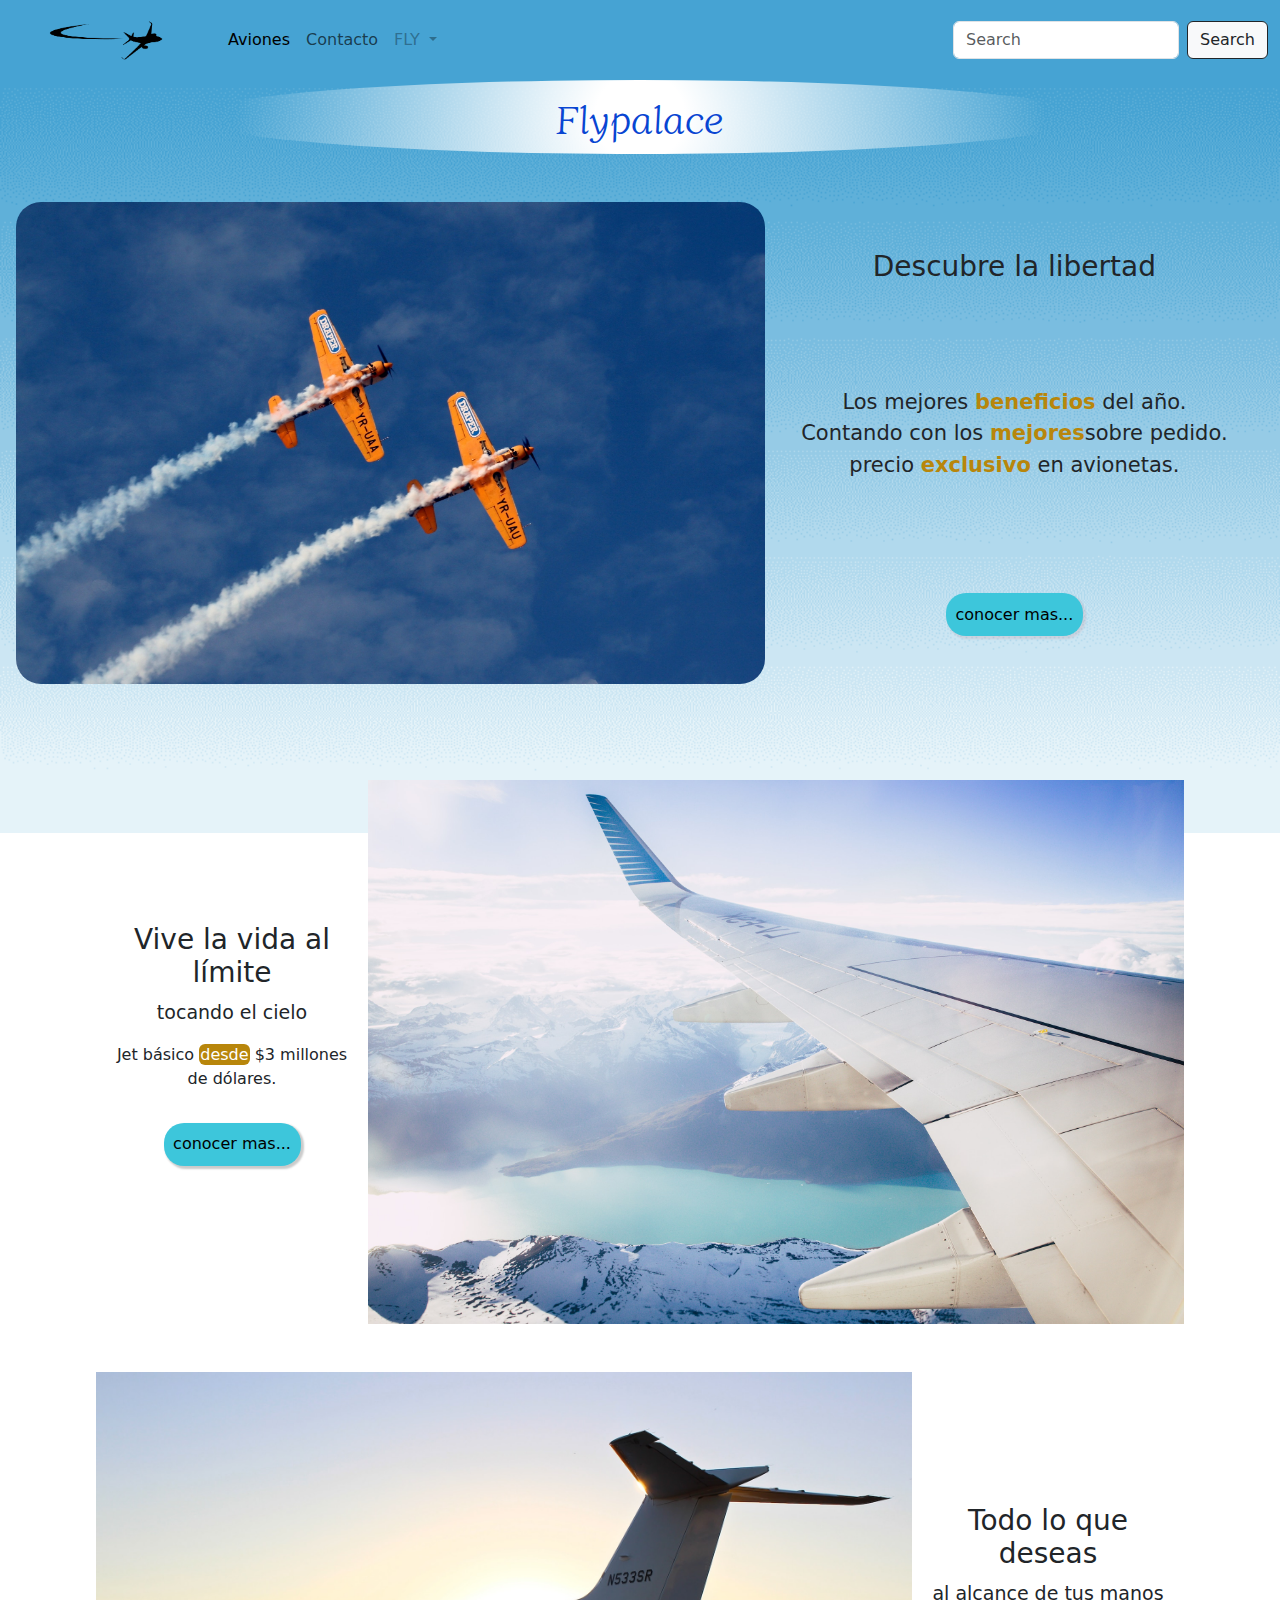
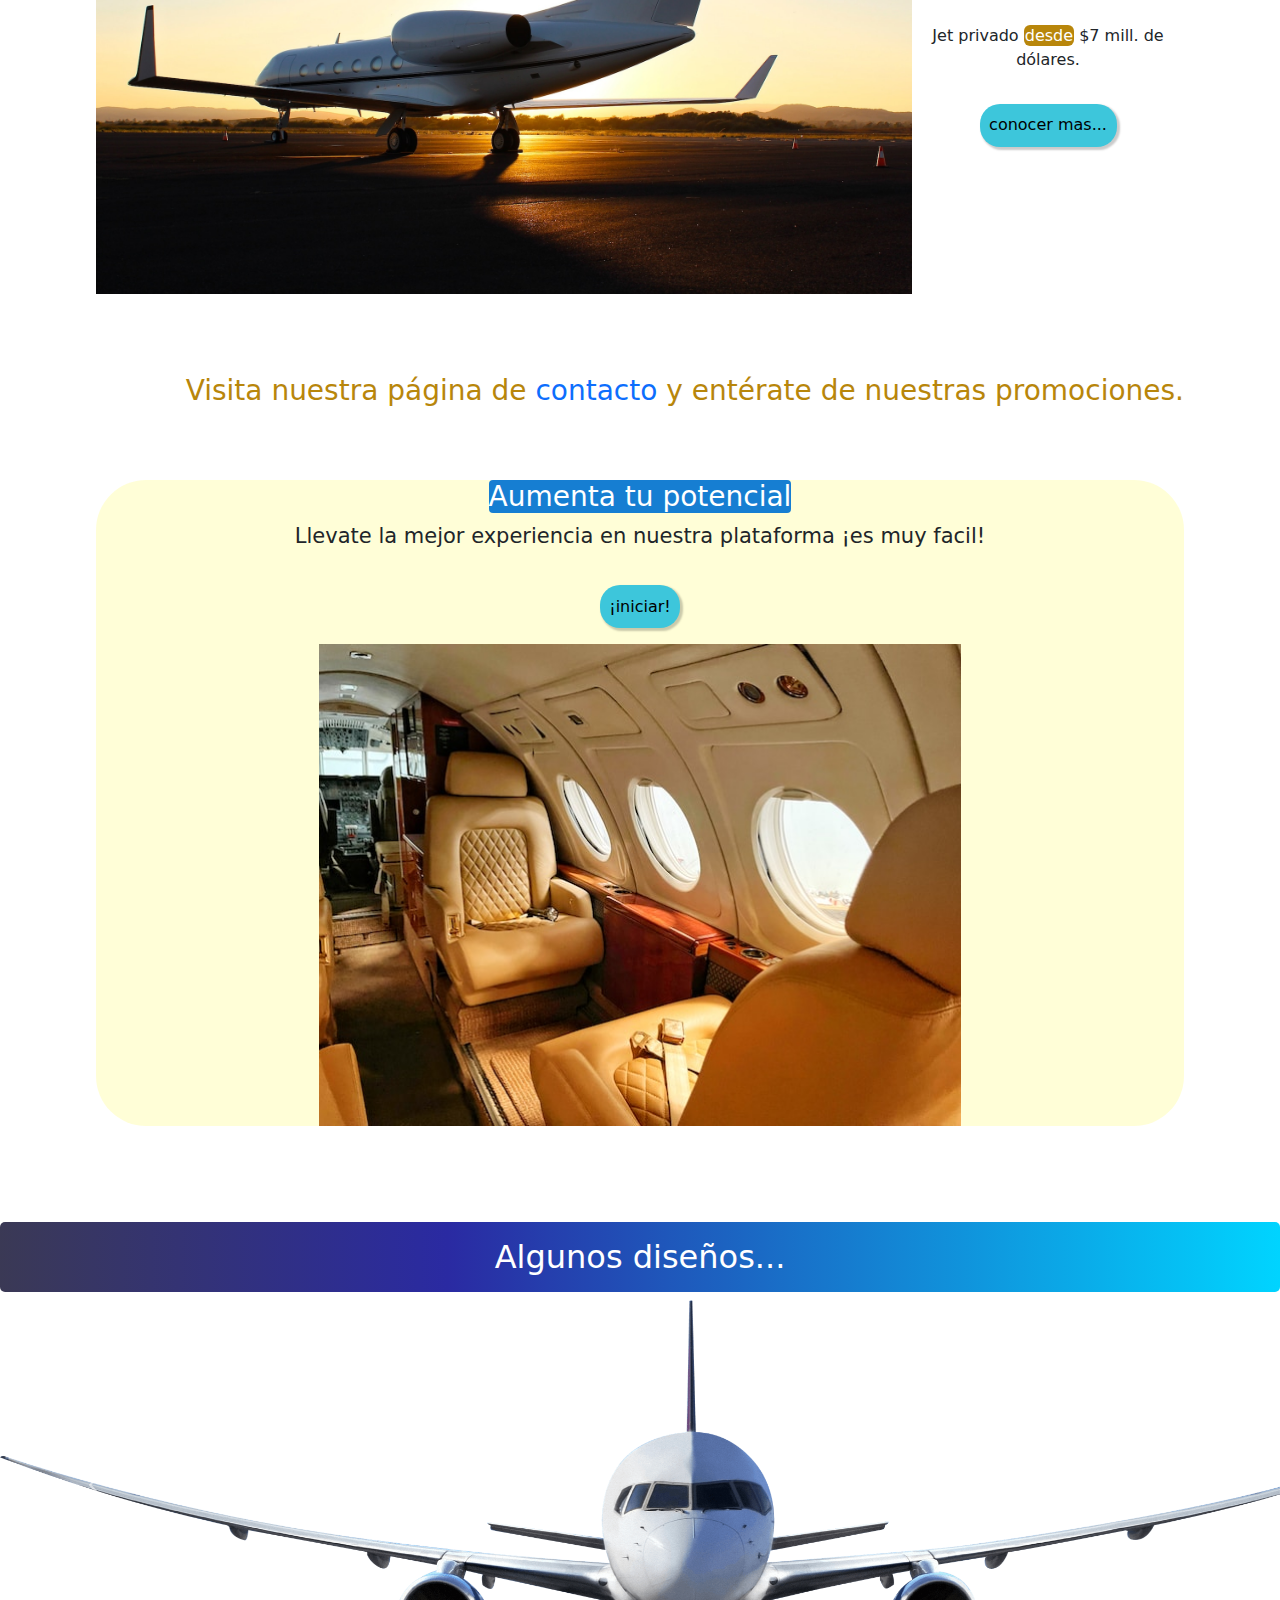
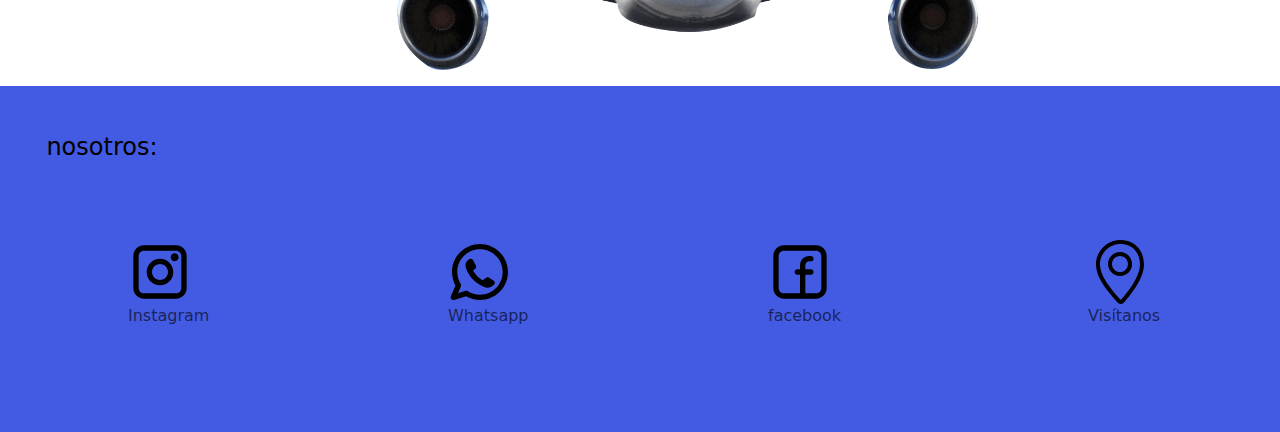
<file: index.html>
<!DOCTYPE html>
<html lang="en">

<head>
    <meta charset="UTF-8">
    <meta http-equiv="X-UA-Compatible" content="IE=edge">
    <meta name="viewport" content="width=device-width, initial-scale=1.0">
    <link rel="stylesheet" href="https://cdn.jsdelivr.net/npm/bootstrap@5.3.0/dist/css/bootstrap.min.css">
    <link rel="stylesheet" href="./css/main.css">
    <link rel="icon" type="image/x-icon" href="./assets/jet.svg">
    <title>Flypalace | Home</title>
    <meta name="description" content="encuentra los mejores aviones y jets. Logra darte la altura que deseas">
    <meta name="author" content="Marco A. López Soto">
    <meta property="og:tittle" content="Excentricidad en cada espacio">
    <meta property="og:description" content="El lujo de todo ser es poder ser libre">
    <meta property="og:image" content="./assets/airplane.jpg">
    <meta property="og:type" content="website">
    <meta property="og:locale" content="es_ES">
</head>

<body class="global"><!--Fondo principal-->
    <header> <!--barra de navegación de bootstrap-->
        <nav class="navbar navbar-expand-lg">
            <div class="container-fluid">
                <a class="navbar-brand" href="./index.html"><img src="./assets/logo.png" alt="Avión" class="logo"></a>
                <button class="navbar-toggler" type="button" data-bs-toggle="collapse"
                data-bs-target="#navbarSupportedContent" aria-controls="navbarSupportedContent"
                aria-expanded="false" aria-label="Toggle navigation">
                    <span class="navbar-toggler-icon"></span>
                </button>
                <div class="collapse navbar-collapse" id="navbarSupportedContent">
                    <ul class="navbar-nav me-auto mb-2 mb-lg-0">
                        <li class="nav-item">
                            <a class="nav-link active" aria-current="page" href="./pages/aviones.html">Aviones</a>
                        </li>
                        <li class="nav-item">
                            <a class="nav-link" href="./pages/contacto.html">Contacto</a>
                        </li>
                        <li class="nav-item dropdown">
                            <a class="nav-link dropdown-toggle opacity-50" href="#" role="button" data-bs-toggle="dropdown"
                            aria-expanded="false">
                            FLY
                        </a>
                        <ul class="dropdown-menu">
                            <li><a class="dropdown-item" href="./pages/comercial.html">comerciales</a></li>
                            <li><a class="dropdown-item" href="./pages/premium.html">luxury</a></li>
                            <li>
                                <hr class="dropdown-divider">
                            </li>
                            <li><a class="dropdown-item" href="./pages/inicio.html">inicio</a></li>
                        </ul>
                    </li>
                    </ul>
                    <form class="d-flex" role="search">
                        <input class="form-control me-2" type="search" placeholder="Search" aria-label="Search">
                        <button class="btn btn-outline-dark btn-light" type="submit">Search</button>
                    </form>
                </div>
            </div>
        </nav>
    </header>
    <main><!--Intro a producto de la pagina-->
        <h1 class="first">Flypalace</h1>
        <article class="port">
            <section class="port__portada">
                <h3 class="port-tittle">Descubre la libertad</h3>
                <p class="port-description">Los mejores <span>beneficios</span> del año.<br>Contando con los <span>mejores</span>sobre pedido. <br> precio <span>exclusivo</span> en avionetas.</p>
                <button class="port-button"><a href="./pages/aviones.html">conocer mas...</a></button>
                <img class="port-avnta" src="./assets/index/avionetavuel.jpg" alt="avioneta en vuelo dejando marca">
            </section>
        </article>
        <article class="portiz">
            <section class="portiz__portada">
                <div>
                    <h3 class="portiz-tittle">Vive la vida al límite</h3>
                    <p class="portiz-description">tocando el cielo</p>
                    <p>Jet básico <span>desde</span> $3 millones de dólares.</p>
                    <button class="portiz-button"><a href="./pages/comercial.html">conocer mas...</a></button>
                </div>
                <img class="portiz-picture" src="./assets/index/aleta.jpg" alt="vista de ventana de avión en vuelo">
            </section>
            <section class="portiz__portada1">
                <div>
                    <h3 class="portiz-tittle">Todo lo que deseas</h3>
                    <p class="portiz-description">al alcance de tus manos</p>
                    <p>Jet privado <span>desde</span> $7 mill. de dólares.</p>
                    <button class="portiz-button"><a href="./pages/premium.html">conocer mas...</a></button>
                </div>
                <img class="portiz-picture" src="./assets/index/jetprivado.jpg" alt="vista de parte de atras de un jet privado">
            </section>
            <section class="line">
                <h4>Visita nuestra página de <a href="./pages/contacto.html">contacto</a> y entérate de nuestras promociones.</h4>
            </section>
            <section class="play">
                <h3 class="play__tittle">Aumenta tu potencial</h3>
                <p class="play__description">Llevate la mejor experiencia en <span>nuestra plataforma</span> ¡es muy facil!</p>
                <button class="play__button"><a href="./pages/inicio.html">¡iniciar!</a></button>
                <img src="./assets/index/luxury.jpg" alt="interior avión premium gama alta">
            </section>
        </article>
        <h2 class="subtittle">Algunos diseños...</h2> <!--carruzel(no se como se escriba)-->
        <div id="carouselExample" class="carousel slide carousel-fade">
            <div class="carousel-inner">
                <div class="carousel-item active">
                    <img src="./assets/comercial.png" class="d-block w-100" alt="avion comercial">
                </div>
                <div class="carousel-item">
                    <img src="./assets/jeet.png" class="d-block w-100" alt="jet de lujo">
                </div>
                <div class="carousel-item">
                    <img src="./assets/jet.jpg" class="d-block w-100" alt="jet comercial">
                </div>
            </div>
            <button class="carousel-control-prev" type="button" data-bs-target="#carouselExample" data-bs-slide="prev">
                <span class="carousel-control-prev-icon" aria-hidden="true"></span>
                <span class="visually-hidden">Previous</span>
            </button>
            <button class="carousel-control-next" type="button" data-bs-target="#carouselExample" data-bs-slide="next">
                <span class="carousel-control-next-icon" aria-hidden="true"></span>
                <span class="visually-hidden">Next</span>
            </button>
        </div>
    </main>
    <footer>
        <h4 class="foter">nosotros:</h4>
        <article class="ultimate">
            <section class="social">
                <a href="#">
                    <img src="./assets/social/instagram.svg" alt="instagram logo">
                    <p>Instagram</p>
                </a>
            </section>
            <section class="social">
                <a href="#">
                    <img src="./assets/social/whatsapp.svg" alt="whatsapp logo">
                    <p>Whatsapp</p>
                </a>
            </section>
            <section class="social">
                <a href="#">
                    <img src="./assets/social/facebook.svg" alt="logo facebook">
                    <p>facebook</p>
                </a>
            </section>
            <section class="social">
                <a href="#">
                    <img src="./assets/social/location.svg" alt="location logo">
                    <p>Visítanos</p>
                </a>
            </section>
        </article>
    </footer>
    <script src="https://cdn.jsdelivr.net/npm/bootstrap@5.3.0/dist/js/bootstrap.bundle.min.js"></script>
</body>
</html>
</file>
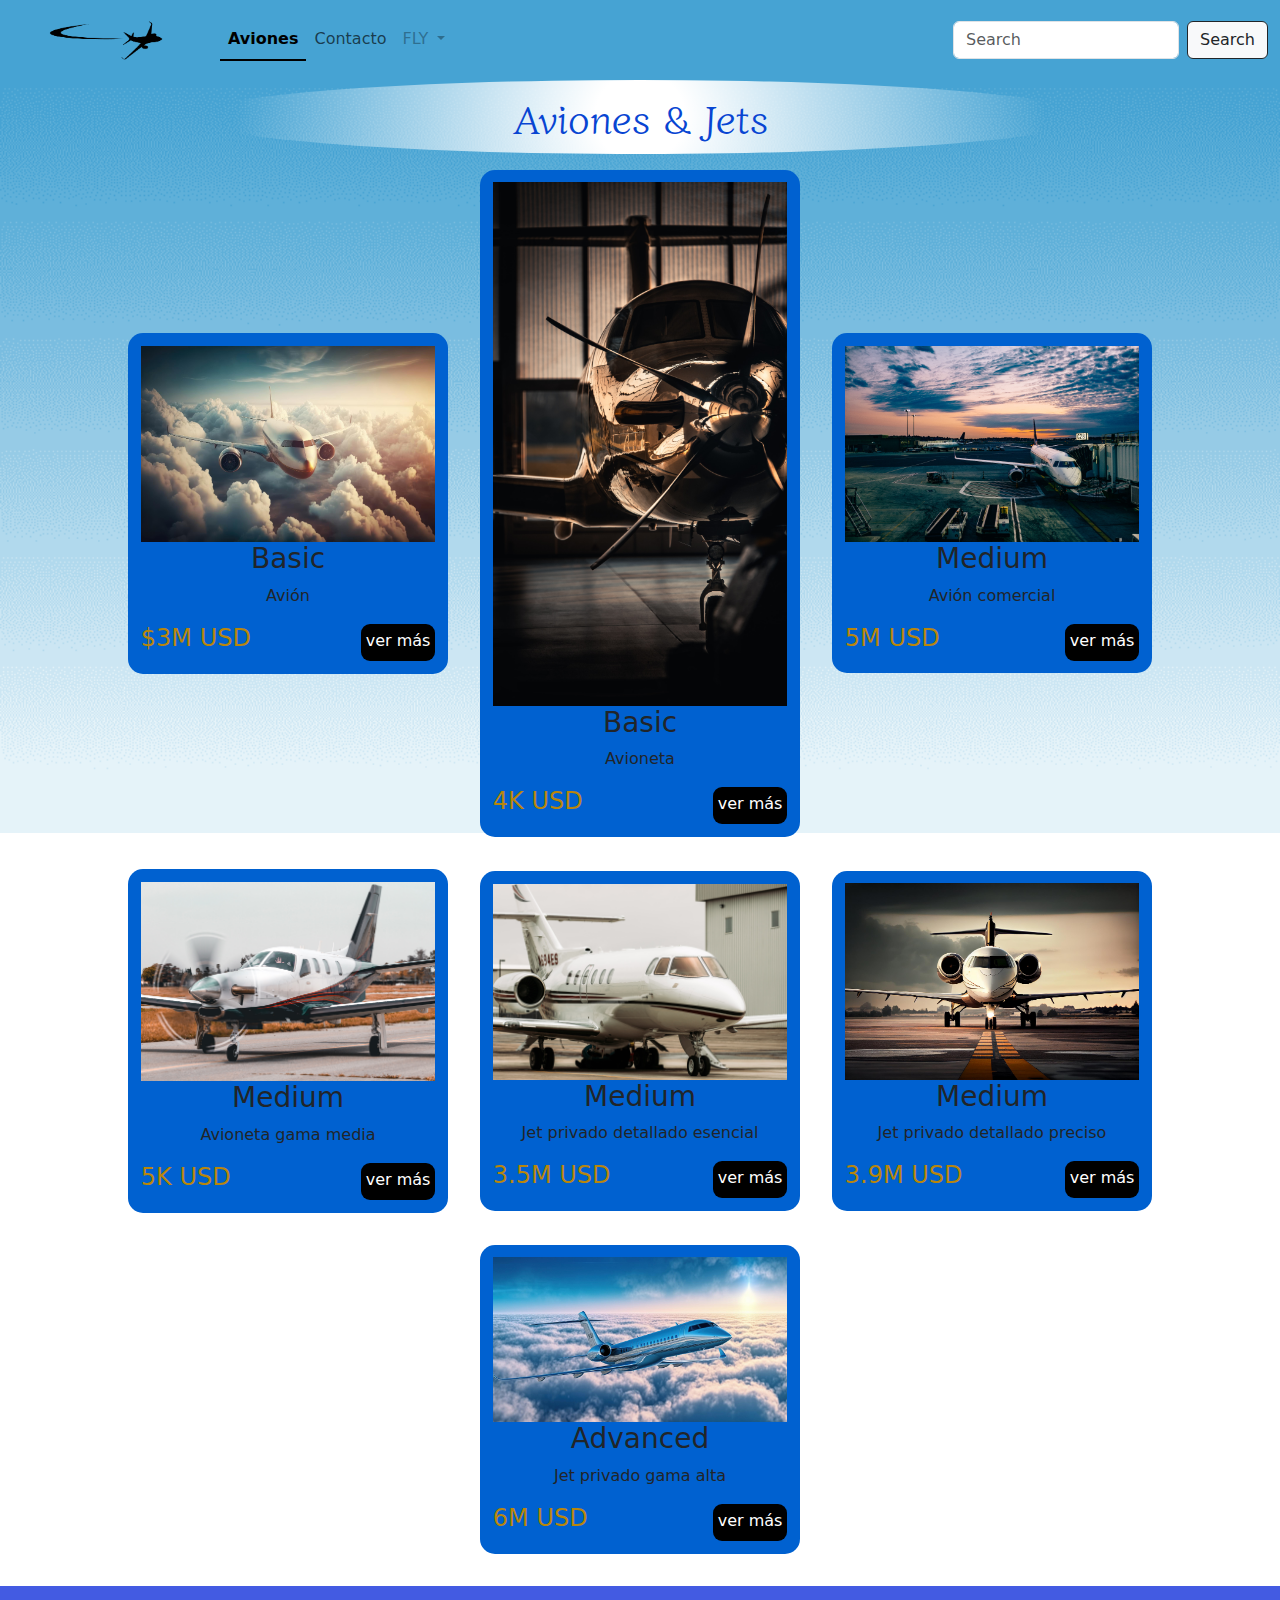
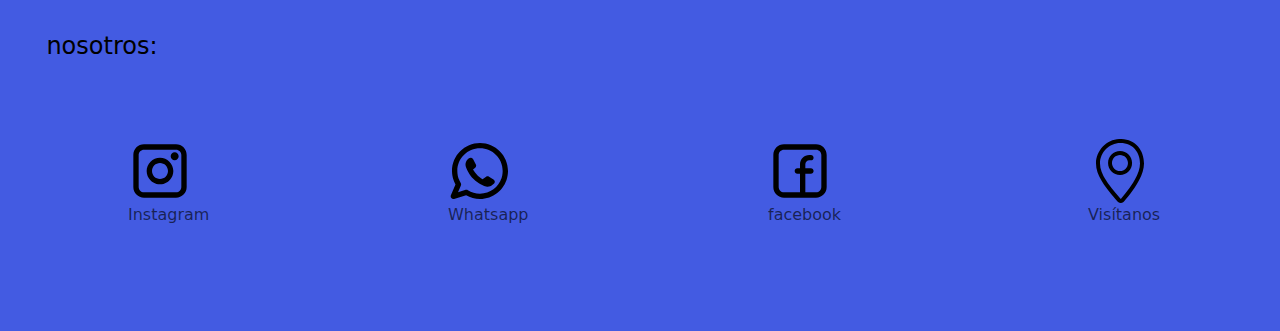
<file: pages/aviones.html>
<!DOCTYPE html>
<html lang="en">

<head>
    <meta charset="UTF-8">
    <meta http-equiv="X-UA-Compatible" content="IE=edge">
    <meta name="viewport" content="width=device-width, initial-scale=1.0">
    <link rel="stylesheet" href="https://cdn.jsdelivr.net/npm/bootstrap@5.3.0/dist/css/bootstrap.min.css">
    <link rel="stylesheet" href="../css/main.css">
    <link rel="icon" type="image/x-icon" href="../assets/jet.svg">
    <title>Flypalace | Inicio</title>
    <meta name="description" content="encuentra todo tipo de aviones y jets de tu interes">
    <meta name="author" content="Marco A. López Soto">
    <meta property="og:tittle" content="Vuela con los mejores precios">
    <meta property="og:description" content="tenemos las mejores ofertas del año para que descubras nuevos horizontes y amplíes tus movimientos">
    <meta property="og:image" content="../assets/airplane.jpg">
    <meta property="og:type" content="website">
    <meta property="og:locale" content="es_ES">
</head>

<body class="global"><!--fondo para poner en la pagina-->

    <header>
        <nav class="navbar navbar-expand-lg nav-underline">
            <div class="container-fluid">
                <a class="navbar-brand" href="../index.html"><img src="../assets/logo.png" alt="Avión" class="logo"></a>
                <button class="navbar-toggler" type="button" data-bs-toggle="collapse"
                    data-bs-target="#navbarSupportedContent" aria-controls="navbarSupportedContent"
                    aria-expanded="false" aria-label="Toggle navigation">
                    <span class="navbar-toggler-icon"></span>
                </button>
                <div class="collapse navbar-collapse" id="navbarSupportedContent">
                    <ul class="navbar-nav me-auto mb-2 mb-lg-0">
                        <li class="nav-item">
                            <a class="nav-link active" aria-current="page" href="./aviones.html">Aviones</a>
                        </li>
                        <li class="nav-item">
                            <a class="nav-link" href="./contacto.html">Contacto</a>
                        </li>
                        <li class="nav-item dropdown">
                            <a class="nav-link dropdown-toggle opacity-50" href="#" role="button" data-bs-toggle="dropdown"
                                aria-expanded="false">
                                FLY
                            </a>
                            <ul class="dropdown-menu">
                                <li><a class="dropdown-item" href="./comercial.html">comerciales</a></li>
                                <li><a class="dropdown-item" href="./premium.html">luxury</a></li>
                                <li>
                                    <hr class="dropdown-divider">
                                </li>
                                <li><a class="dropdown-item" href="./inicio.html">inicio</a></li>
                            </ul>
                        </li>
                    </ul>
                    <form class="d-flex" role="search">
                        <input class="form-control me-2" type="search" placeholder="Search" aria-label="Search">
                        <button class="btn btn-outline-dark btn-light" type="submit">Search</button>
                    </form>
                </div>
            </div>
        </nav>
    </header>
    <main>
        <h1 class="first">Aviones & Jets</h1>
        <article class="tag">
                <section class="tags">
                    <img src="../assets/comercial/avioncomercialch.jpg" alt="foto de avión en vuelo">
                    <div class="tags-desc">
                        <h3>Basic</h3>
                        <p>Avión</p>
                    </div>
                    <div class="tags-price">
                        <h4>$3M USD</h4>
                        <a href="./comercial.html">ver más</a>
                    </div>
                </section>
                <section class="tags">
                    <img src="../assets/comercial/avioneta.jpg" alt="">
                    <div class="tags-desc">
                        <h3>Basic</h3>
                        <p>Avioneta</p>
                    </div>
                    <div class="tags-price">
                        <h4>4K USD</h4>
                        <a href="./comercial.html">ver más</a>
                    </div>
                </section>
                <section class="tags">
                    <img src="../assets/comercial/avioncomercial.jpg" alt="Avión en aeropuerto">
                    <div class="tags-desc">
                        <h3>Medium</h3>
                        <p>Avión comercial</p>
                    </div>
                    <div class="tags-price">
                        <h4>5M USD</h4>
                        <a href="./comercial.html">ver más</a>
                    </div>
                </section>
                <section class="tags">
                    <img src="../assets/comercial/vueloavioneta.jpg" alt="Avioneta a punto de salir de aeropuerto">
                    <div class="tags-desc">
                        <h3>Medium</h3>
                        <p>Avioneta gama media</p>
                    </div>
                    <div class="tags-price">
                        <h4>5K USD</h4>
                        <a href="./comercial.html">ver más</a>
                    </div>
                </section>
            <section class="tags">
                <img src="../assets/premium/jete.jpg" alt="Jet privado vista de 45 grados">
                <div class="tags-desc">
                    <h3>Medium</h3>
                    <p>Jet privado detallado esencial</p>
                </div>
                <div class="tags-price">
                    <h4>3.5M USD</h4>
                    <a href="./premium.html">ver más</a>
                </div>
            </section>
            <section class="tags">
                <img src="../assets/premium/jet-enfrente.jpg" alt="fot de Jet vista desde enfrente">
                <div class="tags-desc">
                    <h3>Medium</h3>
                    <P>Jet privado detallado preciso</P>
                </div>
                <div class="tags-price">
                    <h4>3.9M USD</h4>
                    <a href="./premium.html">ver más</a>
                </div>
            </section>
            <section class="tags">
                <img src="../assets/premium/jtprivprm.jpg" alt="Jet alta cálidad en el cielo">
                <div class="tags-desc">
                    <h3>Advanced</h3>
                    <p>Jet privado gama alta</p>
                </div>
                <div class="tags-price">
                    <h4>6M USD</h4>
                    <a href="./premium.html">ver más</a>
                </div>
            </section>
        </article>
    </main>
    <footer>
        <h4 class="foter">nosotros:</h4>
        <article class="ultimate">
            <section class="social">
                <a href="#">
                    <img src="../assets/social/instagram.svg" alt="instagram logo">
                    <p>Instagram</p>
                </a>
            </section>
            <section class="social">
                <a href="#">
                    <img src="../assets/social/whatsapp.svg" alt="whatsapp logo">
                    <p>Whatsapp</p>
                </a>
            </section>
            <section class="social">
                <a href="#">
                    <img src="../assets/social/facebook.svg" alt="logo facebook">
                    <p>facebook</p>
                </a>
            </section>
            <section class="social">
                <a href="#">
                    <img src="../assets/social/location.svg" alt="location logo">
                    <p>Visítanos</p>
                </a>
            </section>
        </article>
    </footer>
    <script src="https://cdn.jsdelivr.net/npm/bootstrap@5.3.0/dist/js/bootstrap.bundle.min.js"></script>
</body>

</html>
</file>
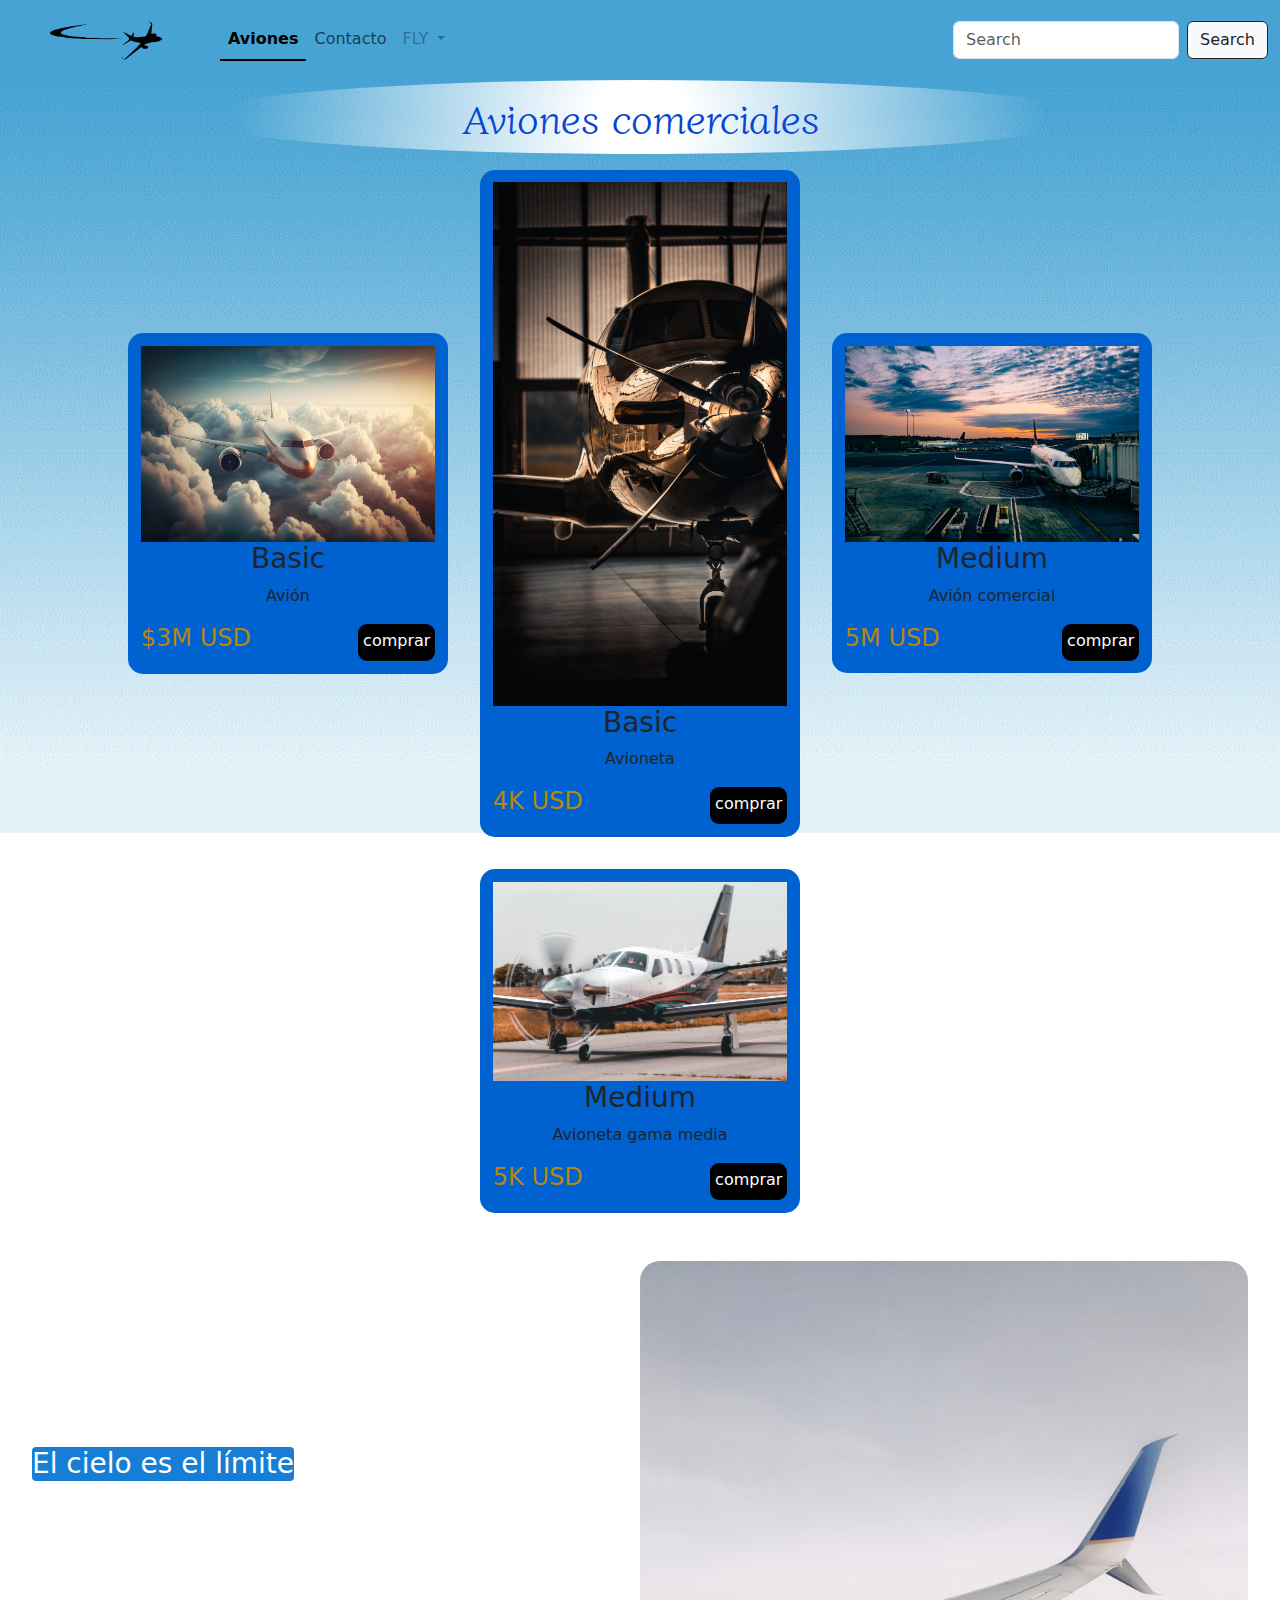
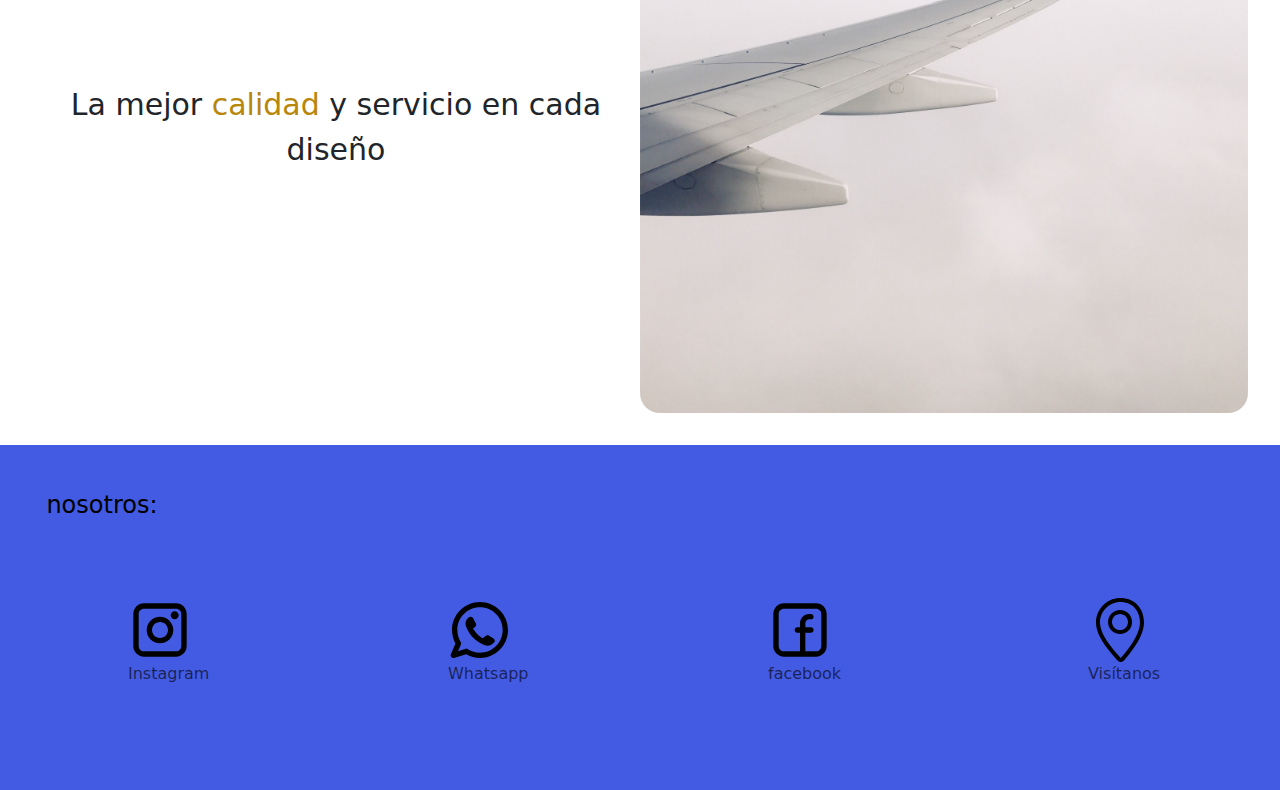
<file: pages/comercial.html>
<!DOCTYPE html>
<html lang="en">

<head>
    <meta charset="UTF-8">
    <meta http-equiv="X-UA-Compatible" content="IE=edge">
    <meta name="viewport" content="width=device-width, initial-scale=1.0">
    <link rel="stylesheet" href="https://cdn.jsdelivr.net/npm/bootstrap@5.3.0/dist/css/bootstrap.min.css">
    <link rel="stylesheet" href="../css/main.css">
    <link rel="icon" type="image/x-icon" href="../assets/jet.svg">
    <title>Flypalace | Comercial</title>
    <meta name="description" content="Aviones comerciales lujosos">
    <meta name="author" content="Marco A. López Soto">
    <meta property="og:tittle" content="Vuela con los mejores precios">
    <meta property="og:description" content="tenemos las mejores ofertas del año para que descubras nuevos horizontes y amplíes tus movimientos">
    <meta property="og:image" content="../assets/airplane.jpg">
    <meta property="og:type" content="website">
    <meta property="og:locale" content="es_ES">
</head>
<body class="global"><!--fondo para poner en la pagina-->

    <header>
        <nav class="navbar navbar-expand-lg nav-underline">
            <div class="container-fluid">
                <a class="navbar-brand" href="../index.html"><img src="../assets/logo.png" alt="Avión" class="logo"></a>
                <button class="navbar-toggler" type="button" data-bs-toggle="collapse"
                    data-bs-target="#navbarSupportedContent" aria-controls="navbarSupportedContent"
                    aria-expanded="false" aria-label="Toggle navigation">
                    <span class="navbar-toggler-icon"></span>
                </button>
                <div class="collapse navbar-collapse" id="navbarSupportedContent">
                    <ul class="navbar-nav me-auto mb-2 mb-lg-0">
                        <li class="nav-item">
                            <a class="nav-link active" aria-current="page" href="./aviones.html">Aviones</a>
                        </li>
                        <li class="nav-item">
                            <a class="nav-link" href="./contacto.html">Contacto</a>
                        </li>
                        <li class="nav-item dropdown">
                            <a class="nav-link dropdown-toggle opacity-50" href="#" role="button" data-bs-toggle="dropdown"
                                aria-expanded="false">
                                FLY
                            </a>
                            <ul class="dropdown-menu">
                                <li><a class="dropdown-item" href="./comercial.html">comerciales</a></li>
                                <li><a class="dropdown-item" href="./premium.html">luxury</a></li>
                                <li>
                                    <hr class="dropdown-divider">
                                </li>
                                <li><a class="dropdown-item" href="./inicio.html">inicio</a></li>
                            </ul>
                        </li>
                    </ul>
                    <form class="d-flex" role="search">
                        <input class="form-control me-2" type="search" placeholder="Search" aria-label="Search">
                        <button class="btn btn-outline-dark btn-light" type="submit">Search</button>
                    </form>
                </div>
            </div>
        </nav>
    </header>

    <main>
        <h1 class="first">Aviones comerciales</h1>
        <article class="tag">
            <section class="tags">
                <img src="../assets/comercial/avioncomercialch.jpg" alt="foto de avión en vuelo">
                <div class="tags-desc">
                    <h3>Basic</h3>
                    <p>Avión</p>
                </div>
                <div class="tags-price">
                    <h4>$3M USD</h4>
                    <a href="../404.html">comprar</a>
                </div>
            </section>
            <section class="tags">
                <img src="../assets/comercial/avioneta.jpg" alt="">
                <div class="tags-desc">
                    <h3>Basic</h3>
                    <p>Avioneta</p>
                </div>
                <div class="tags-price">
                    <h4>4K USD</h4>
                    <a href="../404">comprar</a>
                </div>
            </section>
            <section class="tags">
                <img src="../assets/comercial/avioncomercial.jpg" alt="Avión en aeropuerto">
                <div class="tags-desc">
                    <h3>Medium</h3>
                    <p>Avión comercial</p>
                </div>
                <div class="tags-price">
                    <h4>5M USD</h4>
                    <a href="../404">comprar</a>
                </div>
            </section>
            <section class="tags">
                <img src="../assets/comercial/vueloavioneta.jpg" alt="Avioneta a punto de salir de aeropuerto">
                <div class="tags-desc">
                    <h3>Medium</h3>
                    <p>Avioneta gama media</p>
                </div>
                <div class="tags-price">
                    <h4>5K USD</h4>
                    <a href="../404">comprar</a>
                </div>
            </section>
        </article>
        <article class="det">
            <section class="details">
                <div class="det-text">
                    <h3>El cielo es el límite</h3>
                    <p>La mejor <span>calidad</span> y servicio en cada diseño</p>
                </div>
                <img src="../assets/comercial/aletacomer.jpg" alt="Viseta desde interior de jet">
            </section>
        </article> 
    </main>

    <footer>
        <h4 class="foter">nosotros:</h4>
        <article class="ultimate">
            <section class="social">
                <a href="#">
                    <img src="../assets/social/instagram.svg" alt="instagram logo">
                    <p>Instagram</p>
                </a>
            </section>
            <section class="social">
                <a href="#">
                    <img src="../assets/social/whatsapp.svg" alt="whatsapp logo">
                    <p>Whatsapp</p>
                </a>
            </section>
            <section class="social">
                <a href="#">
                    <img src="../assets/social/facebook.svg" alt="logo facebook">
                    <p>facebook</p>
                </a>
            </section>
            <section class="social">
                <a href="#">
                    <img src="../assets/social/location.svg" alt="location logo">
                    <p>Visítanos</p>
                </a>
            </section>
        </article>
    </footer>











    <script src="https://cdn.jsdelivr.net/npm/bootstrap@5.3.0/dist/js/bootstrap.bundle.min.js"></script>
</body>

</html>
</file>
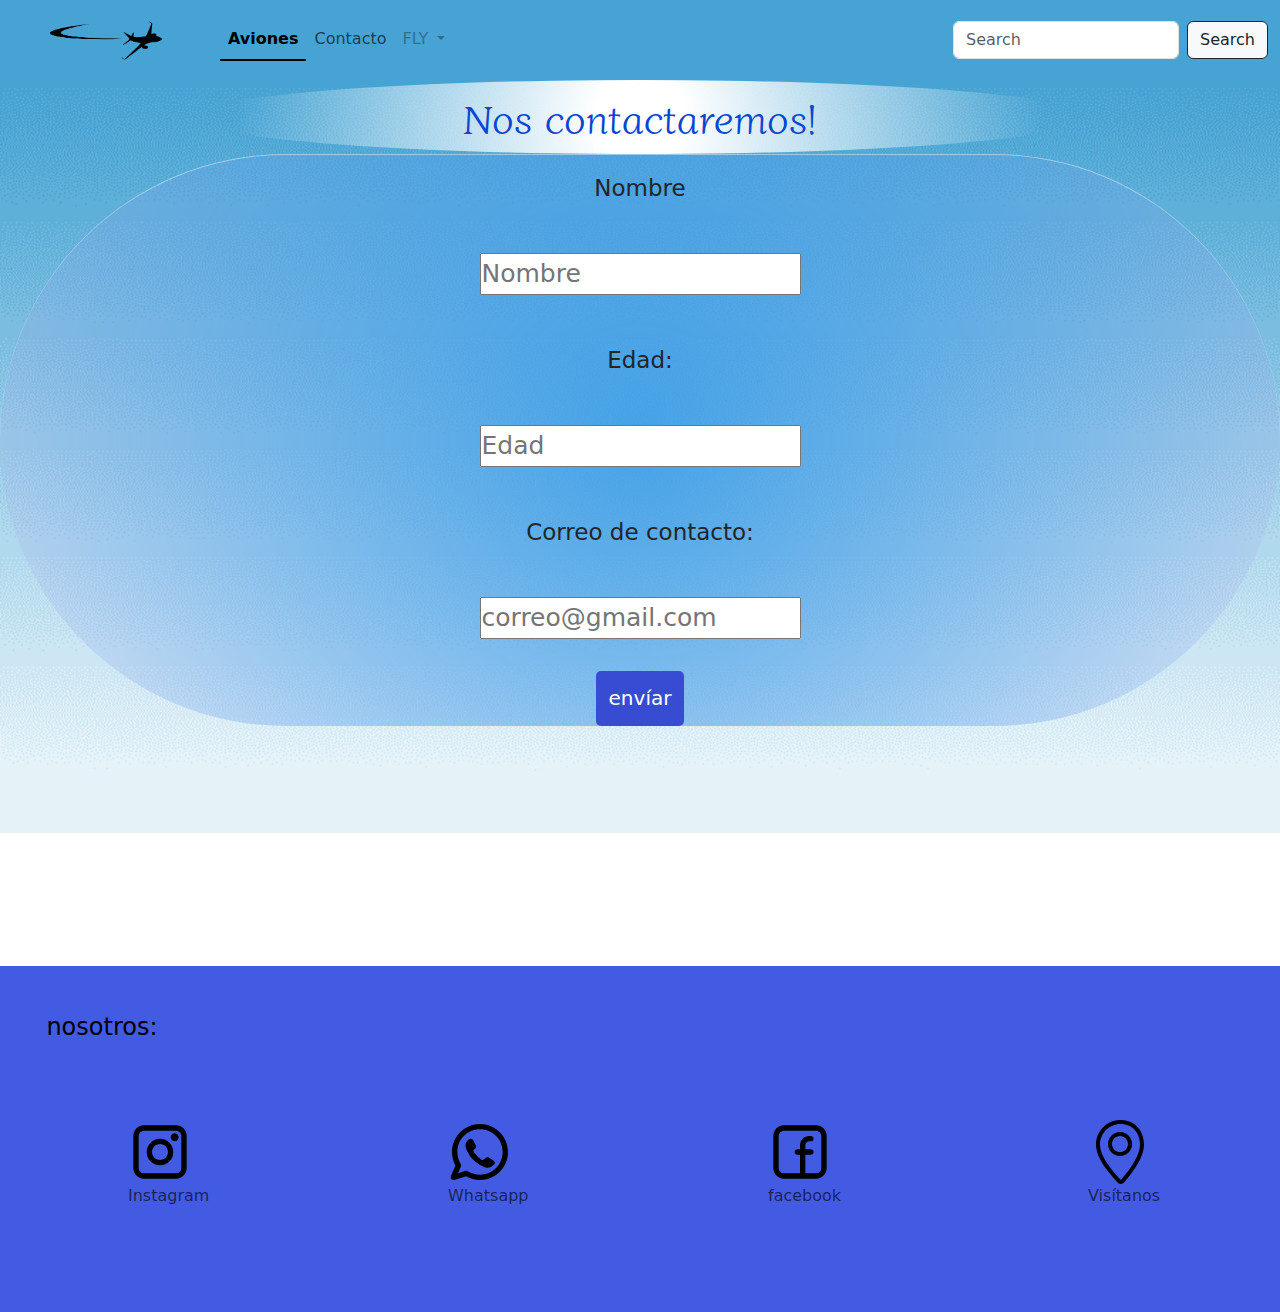
<file: pages/contacto.html>
<!DOCTYPE html>
<html lang="en">

<head>
    <meta charset="UTF-8">
    <meta http-equiv="X-UA-Compatible" content="IE=edge">
    <meta name="viewport" content="width=device-width, initial-scale=1.0">
    <link rel="stylesheet" href="https://cdn.jsdelivr.net/npm/bootstrap@5.3.0/dist/css/bootstrap.min.css">
    <link rel="stylesheet" href="../css/main.css">
    <link rel="icon" type="image/x-icon"href="../assets/jet.svg">
    <title>Flypalace | Contacto</title>
    <meta name="dínos como contactarnos contigo y encuentra las mejores promociones">
    <meta name="author" content="Marco A. López Soto">
    <meta property="og:tittle" content="Dinos como contactarnos contigo">
    <meta property="og:description" content="Tenemos las mejores ofertas en todo el país">
    <meta property="og:image" content="../assets/airplane.jpg">
    <meta property="og:type" content="website">
    <meta property="og:locale" content="es_ES">
</head>

<body class="global"><!--fondo para poner en la pagina-->

    <header>
        <nav class="navbar navbar-expand-lg nav-underline">
            <div class="container-fluid">
                <a class="navbar-brand" href="../index.html"><img src="../assets/logo.png" alt="Avión" class="logo"></a>
                <button class="navbar-toggler" type="button" data-bs-toggle="collapse"
                    data-bs-target="#navbarSupportedContent" aria-controls="navbarSupportedContent"
                    aria-expanded="false" aria-label="Toggle navigation">
                    <span class="navbar-toggler-icon"></span>
                </button>
                <div class="collapse navbar-collapse" id="navbarSupportedContent">
                    <ul class="navbar-nav me-auto mb-2 mb-lg-0">
                        <li class="nav-item">
                            <a class="nav-link active" aria-current="page" href="./aviones.html">Aviones</a>
                        </li>
                        <li class="nav-item">
                            <a class="nav-link" href="./contacto.html">Contacto</a>
                        </li>
                        <li class="nav-item dropdown">
                            <a class="nav-link dropdown-toggle opacity-50" href="#" role="button" data-bs-toggle="dropdown"
                                aria-expanded="false">
                                FLY
                            </a>
                            <ul class="dropdown-menu">
                                <li><a class="dropdown-item" href="./comercial.html">comerciales</a></li>
                                <li><a class="dropdown-item" href="./premium.html">luxury</a></li>
                                <li>
                                    <hr class="dropdown-divider">
                                </li>
                                <li><a class="dropdown-item" href="./inicio.html">inicio</a></li>
                            </ul>
                        </li>
                    </ul>
                    <form class="d-flex" role="search">
                        <input class="form-control me-2" type="search" placeholder="Search" aria-label="Search">
                        <button class="btn btn-outline-dark btn-light" type="submit">Search</button>
                    </form>
                </div>
            </div>
        </nav>
    </header>
    <main>
        <h1 class="first">Nos contactaremos!</h1>
        <article class="fond">
            <section class="ingreso">
                <label for="type">Nombre</label>
                <div>
                    <input type="text" placeholder="Nombre">
                </div>
                <label for="age">Edad:</label>
                <div>
                    <input type="number" placeholder="Edad">
                </div>
                <label for="email">Correo de contacto:</label>
                <div>
                    <input type="email" placeholder="correo@gmail.com">
                </div>
                <button><a href="./404">envíar</a></button>
            </section>
        </article>
    </main>
    <footer>
        <h4 class="foter">nosotros:</h4>
        <article class="ultimate">
            <section class="social">
                <a href="#">
                    <img src="../assets/social/instagram.svg" alt="instagram logo">
                    <p>Instagram</p>
                </a>
            </section>
            <section class="social">
                <a href="#">
                    <img src="../assets/social/whatsapp.svg" alt="whatsapp logo">
                    <p>Whatsapp</p>
                </a>
            </section>
            <section class="social">
                <a href="#">
                    <img src="../assets/social/facebook.svg" alt="logo facebook">
                    <p>facebook</p>
                </a>
            </section>
            <section class="social">
                <a href="#">
                    <img src="../assets/social/location.svg" alt="location logo">
                    <p>Visítanos</p>
                </a>
            </section>
        </article>
    </footer>
    <script src="https://cdn.jsdelivr.net/npm/bootstrap@5.3.0/dist/js/bootstrap.bundle.min.js"></script>
</body>

</html>
</file>
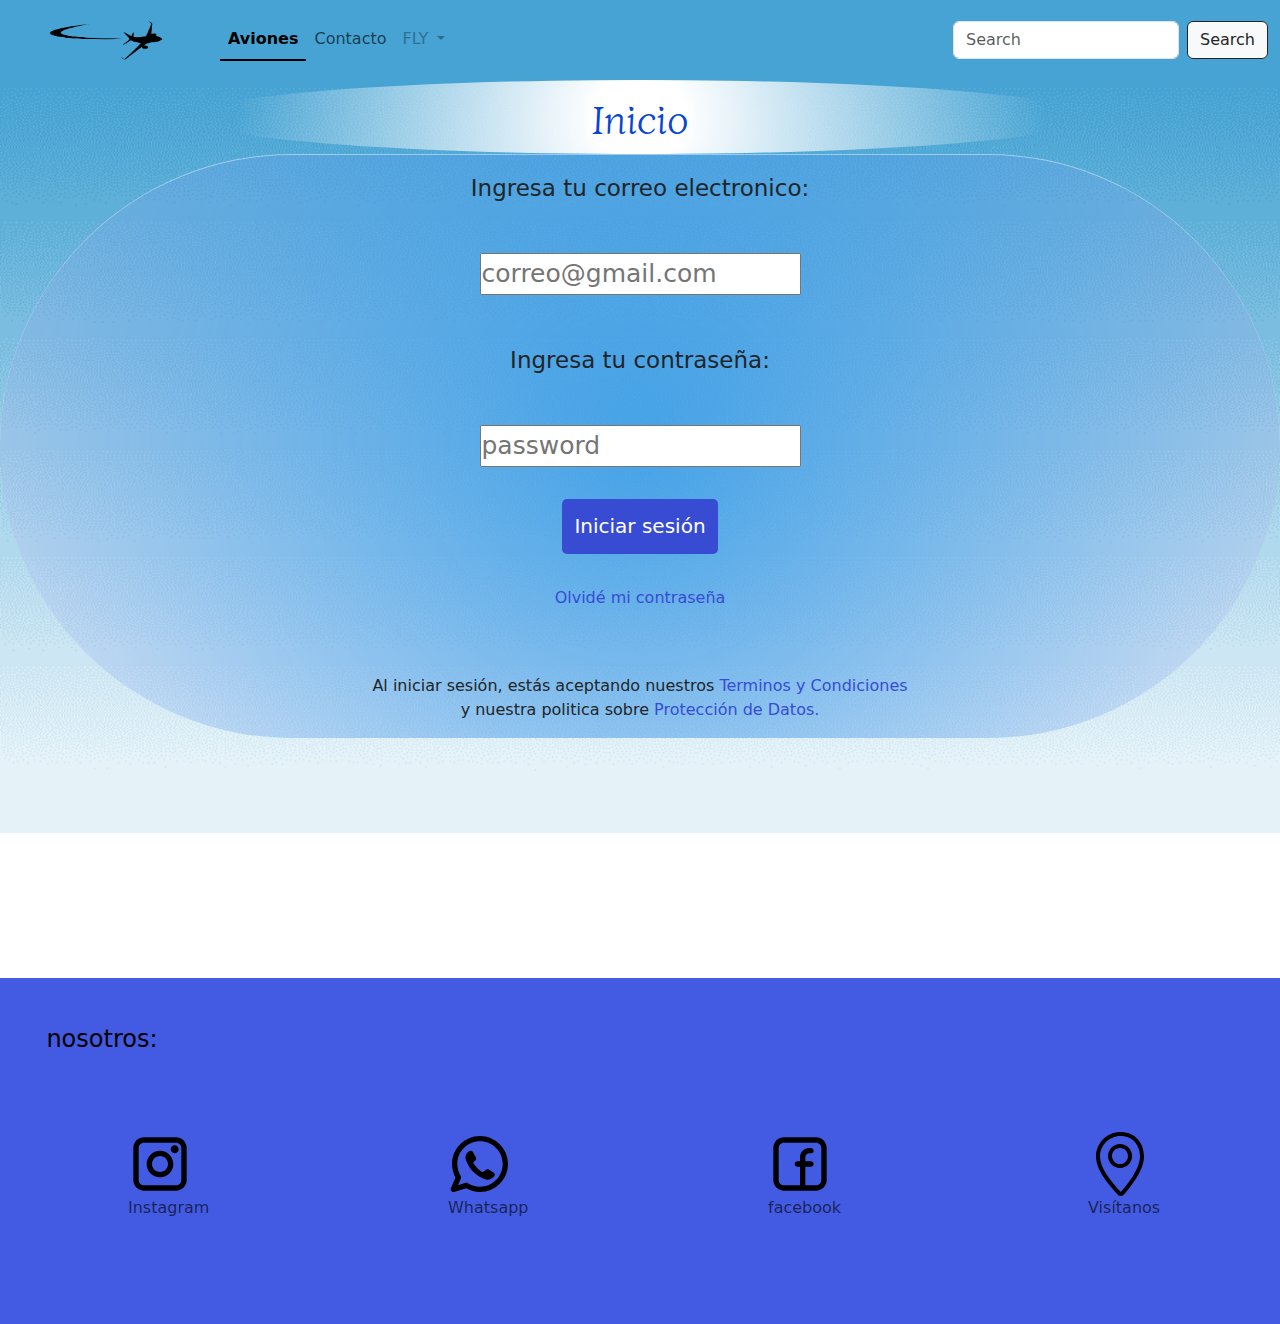
<file: pages/inicio.html>
<!DOCTYPE html>
<html lang="en">

<head>
    <meta charset="UTF-8">
    <meta http-equiv="X-UA-Compatible" content="IE=edge">
    <meta name="viewport" content="width=device-width, initial-scale=1.0">
    <link rel="stylesheet" href="https://cdn.jsdelivr.net/npm/bootstrap@5.3.0/dist/css/bootstrap.min.css">
    <link rel="stylesheet" href="../css/main.css">
    <link rel="icon" type="image/x-icon" href="../assets/jet.svg">
    <title>Flypalace | inicio</title>
    <meta name="description" content="inicia sesión en nuestra plataforma">
    <meta name="author" content="Marco A. López Soto">
    <meta property="og:tittle" content="Vuela con los mejores precios">
    <meta property="og:description" content="Inscribete con nosotros y conoce lo ultimo en tecnología y seguridad en nuestra plataforma">
    <meta property="og:image" content="../assets/airplane.jpg">
    <meta property="og:type" content="website">
    <meta property="og:locale" content="es_ES">
</head>

<body class="global"><!--clase para ponerle fondo a la poagina-->

    <header>
        <nav class="navbar navbar-expand-lg nav-underline">
            <div class="container-fluid">
                <a class="navbar-brand" href="../index.html"><img src="../assets/logo.png" alt="Avión" class="logo"></a>
                <button class="navbar-toggler" type="button" data-bs-toggle="collapse"
                    data-bs-target="#navbarSupportedContent" aria-controls="navbarSupportedContent"
                    aria-expanded="false" aria-label="Toggle navigation">
                    <span class="navbar-toggler-icon"></span>
                </button>
                <div class="collapse navbar-collapse" id="navbarSupportedContent">
                    <ul class="navbar-nav me-auto mb-2 mb-lg-0">
                        <li class="nav-item">
                            <a class="nav-link active" aria-current="page" href="./aviones.html">Aviones</a>
                        </li>
                        <li class="nav-item">
                            <a class="nav-link" href="./contacto.html">Contacto</a>
                        </li>
                        <li class="nav-item dropdown">
                            <a class="nav-link dropdown-toggle opacity-50" href="#" role="button" data-bs-toggle="dropdown"
                                aria-expanded="false">
                                FLY
                            </a>
                            <ul class="dropdown-menu">
                                <li><a class="dropdown-item" href="./comercial.html">comerciales</a></li>
                                <li><a class="dropdown-item" href="./premium.html">luxury</a></li>
                                <li>
                                    <hr class="dropdown-divider">
                                </li>
                                <li><a class="dropdown-item" href="./inicio.html">inicio</a></li>
                            </ul>
                        </li>
                    </ul>
                    <form class="d-flex" role="search">
                        <input class="form-control me-2" type="search" placeholder="Search" aria-label="Search">
                        <button class="btn btn-outline-dark btn-light" type="submit">Search</button>
                    </form>
                </div>
            </div>
        </nav>
    </header>
    <main>
        <h1 class="first">Inicio</h1>
        <article class="fond">
            <section class="ingreso">
                <label for="correo">Ingresa tu correo electronico:</label>
                <div>
                    <input name="correo" type="email" placeholder="correo@gmail.com">
                </div>
                <label for="password">Ingresa tu contraseña:</label>
                <div>
                    <input name="password" type="password" placeholder="password">
                </div>
                <button><a href="../index.html">Iniciar sesión</a></button>
                <p class="desc"><a href="./404">Olvidé mi contraseña</a></p>
                <p class="desc2">Al iniciar sesión, estás aceptando nuestros <span>Terminos y Condiciones</span><br> y nuestra politica sobre <span>Protección de Datos.</span></p>
            </section>
        </article>
    </main>
    <footer>
        <h4 class="foter">nosotros:</h4>
        <article class="ultimate">
            <section class="social">
                <a href="#">
                    <img src="../assets/social/instagram.svg" alt="instagram logo">
                    <p>Instagram</p>
                </a>
            </section>
            <section class="social">
                <a href="#">
                    <img src="../assets/social/whatsapp.svg" alt="whatsapp logo">
                    <p>Whatsapp</p>
                </a>
            </section>
            <section class="social">
                <a href="#">
                    <img src="../assets/social/facebook.svg" alt="logo facebook">
                    <p>facebook</p>
                </a>
            </section>
            <section class="social">
                <a href="#">
                    <img src="../assets/social/location.svg" alt="location logo">
                    <p>Visítanos</p>
                </a>
            </section>
        </article>
    </footer>











    <script src="https://cdn.jsdelivr.net/npm/bootstrap@5.3.0/dist/js/bootstrap.bundle.min.js"></script>
</body>

</html>
</file>
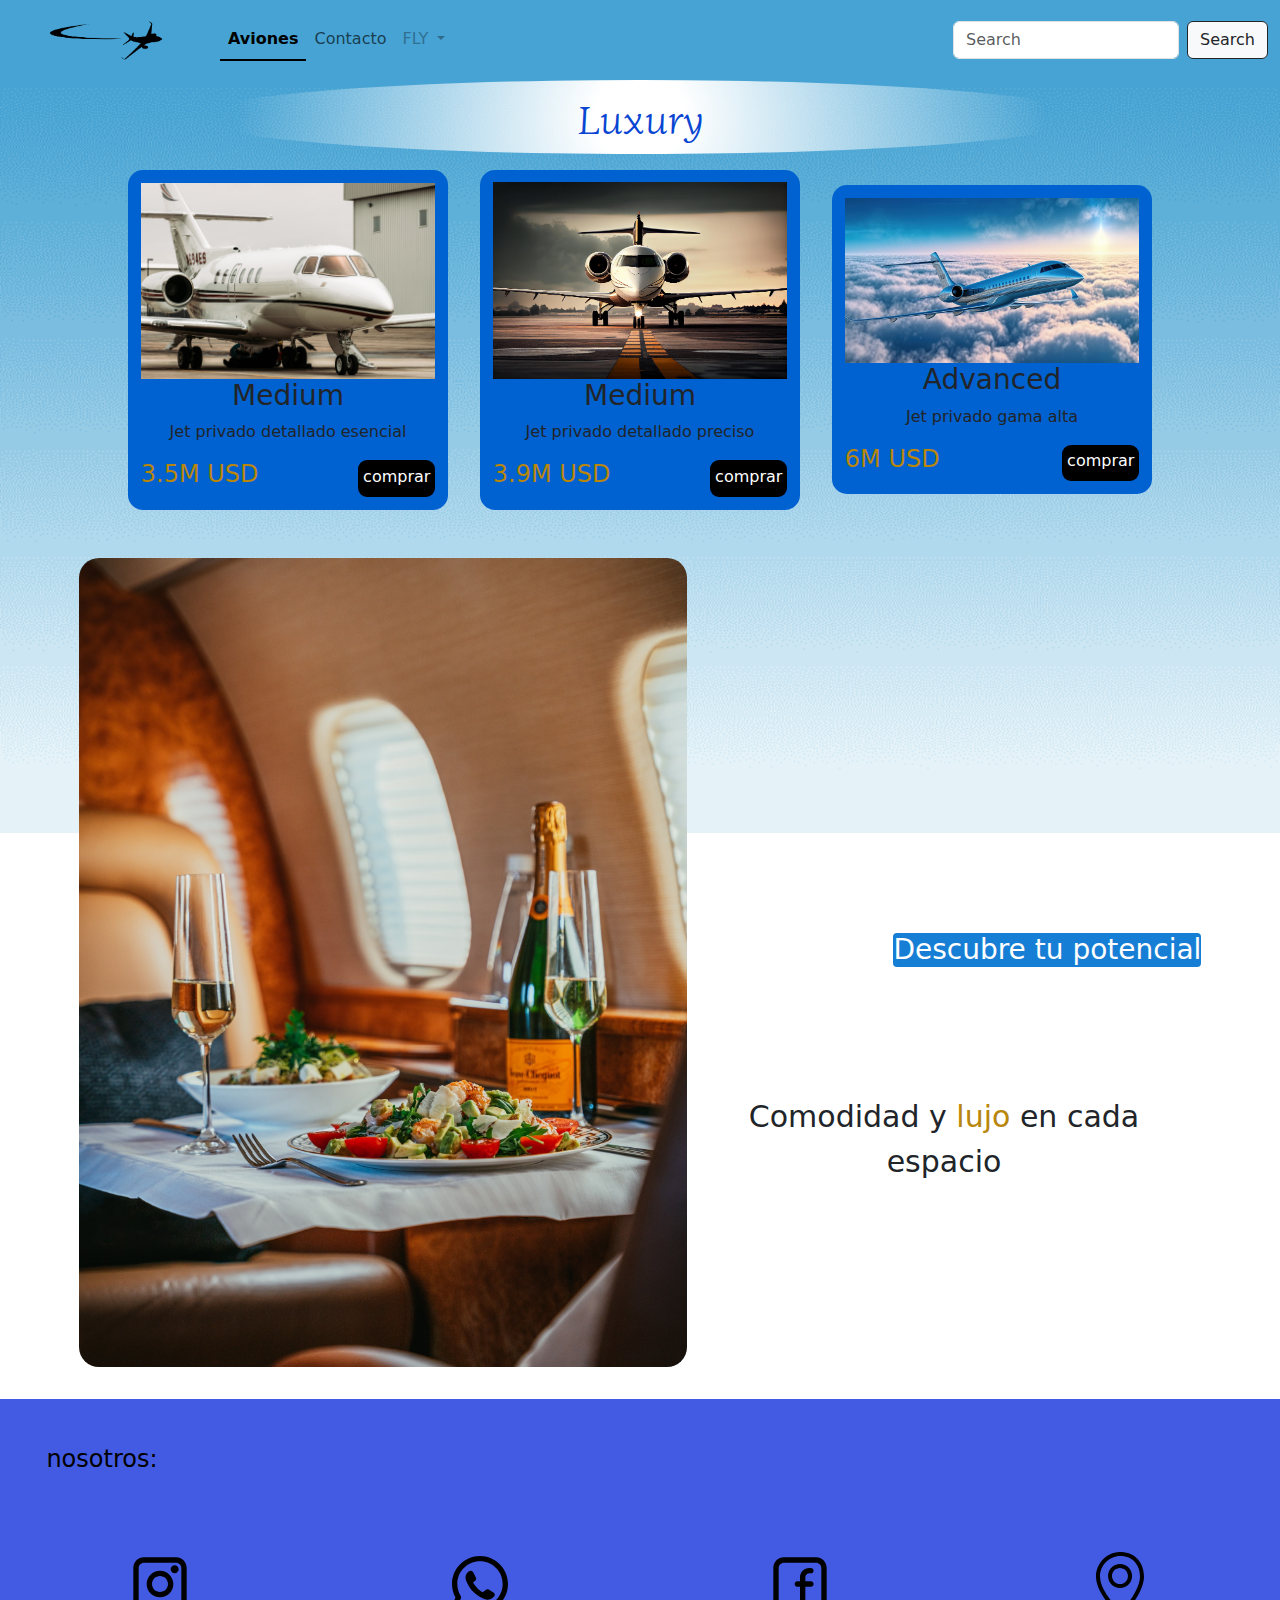
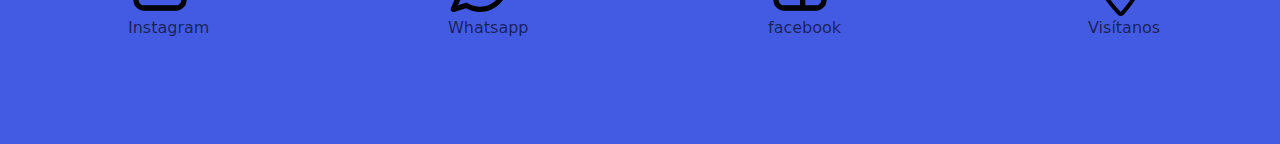
<file: pages/premium.html>
<!DOCTYPE html>
<html lang="en">

<head>
    <meta charset="UTF-8">
    <meta http-equiv="X-UA-Compatible" content="IE=edge">
    <meta name="viewport" content="width=device-width, initial-scale=1.0">
    <link rel="stylesheet" href="https://cdn.jsdelivr.net/npm/bootstrap@5.3.0/dist/css/bootstrap.min.css">
    <link rel="stylesheet" href="../css/main.css">
    <link rel="icon" type="image/x-icon" href="../assets/jet.svg">
    <title>Flypalace | Jets</title>
    <meta name="description" content="los mejores jets privados y lujosos justo a tu altura">
    <meta name="author" content="Marco A. López Soto">
    <meta property="og:tittle" content="Vuela con los mejores">
    <meta property="og:description" content="Gustos exclusivos solo para personas exclusivas">
    <meta property="og:image" content="../assets/airplane.jpg">
    <meta property="og:type" content="website">
    <meta property="og:locale" content="es_ES">
</head>

<body class="global"><!--fondo para poner en la pagina-->

    <header>
        <nav class="navbar navbar-expand-lg nav nav-underline">
            <div class="container-fluid">
                <a class="navbar-brand" href="../index.html"><img src="../assets/logo.png" alt="Avión" class="logo"></a>
                <button class="navbar-toggler" type="button" data-bs-toggle="collapse"
                    data-bs-target="#navbarSupportedContent" aria-controls="navbarSupportedContent"
                    aria-expanded="false" aria-label="Toggle navigation">
                    <span class="navbar-toggler-icon"></span>
                </button>
                <div class="collapse navbar-collapse" id="navbarSupportedContent">
                    <ul class="navbar-nav me-auto mb-2 mb-lg-0">
                        <li class="nav-item">
                            <a class="nav-link active" aria-current="page" href="./aviones.html">Aviones</a>
                        </li>
                        <li class="nav-item">
                            <a class="nav-link" href="./contacto.html">Contacto</a>
                        </li>
                        <li class="nav-item dropdown">
                            <a class="nav-link dropdown-toggle opacity-50" href="#" role="button" data-bs-toggle="dropdown"
                                aria-expanded="false">
                                FLY
                            </a>
                            <ul class="dropdown-menu">
                                <li><a class="dropdown-item" href="./comercial.html">comerciales</a></li>
                                <li><a class="dropdown-item" href="./premium.html">luxury</a></li>
                                <li>
                                    <hr class="dropdown-divider">
                                </li>
                                <li><a class="dropdown-item" href="./inicio.html">inicio</a></li>
                            </ul>
                        </li>
                    </ul>
                    <form class="d-flex" role="search">
                        <input class="form-control me-2" type="search" placeholder="Search" aria-label="Search">
                        <button class="btn btn-outline-dark btn-light" type="submit">Search</button>
                    </form>
                </div>
            </div>
        </nav>
    </header>
    <main>
        <h1 class="first">Luxury</h1>
        <article class="tag">
            <section class="tags">
                <img src="../assets/premium/jete.jpg" alt="Jet privado vista de 45 grados">
                <div class="tags-desc">
                    <h3>Medium</h3>
                    <p>Jet privado detallado esencial</p>
                </div>
                <div class="tags-price">
                    <h4>3.5M USD</h4>
                    <a href="../404.html">comprar</a>
                </div>
            </section>
            <section class="tags">
                <img src="../assets/premium/jet-enfrente.jpg" alt="fot de Jet vista desde enfrente">
                <div class="tags-desc">
                    <h3>Medium</h3>
                    <P>Jet privado detallado preciso</P>
                </div>
                <div class="tags-price">
                    <h4>3.9M USD</h4>
                    <a href="../404.html">comprar</a>
                </div>
            </section>
            <section class="tags">
                <img src="../assets/premium/jtprivprm.jpg" alt="Jet alta cálidad en el cielo">
                <div class="tags-desc">
                    <h3>Advanced</h3>
                    <p>Jet privado gama alta</p>
                </div>
                <div class="tags-price">
                    <h4>6M USD</h4>
                    <a href="../404.html">comprar</a>
                </div>
            </section>
        </article>
        <article class="det">
            <section class="detailsp">
                <div class="det-text">
                    <h3></h3>
                    <p></p>
                    <h3>Descubre tu potencial</h3>
                    <p> Comodidad y <span>lujo</span> en cada espacio</p>
                </div>
                <img src="../assets/premium/interprmm.jpg" alt="Interior Jet premium">
            </section>
        </article>
    </main>
    <footer>
        <h4 class="foter">nosotros:</h4>
        <article class="ultimate">
            <section class="social">
                <a href="#">
                    <img src="../assets/social/instagram.svg" alt="instagram logo">
                    <p>Instagram</p>
                </a>
            </section>
            <section class="social">
                <a href="#">
                    <img src="../assets/social/whatsapp.svg" alt="whatsapp logo">
                    <p>Whatsapp</p>
                </a>
            </section>
            <section class="social">
                <a href="#">
                    <img src="../assets/social/facebook.svg" alt="logo facebook">
                    <p>facebook</p>
                </a>
            </section>
            <section class="social">
                <a href="#">
                    <img src="../assets/social/location.svg" alt="location logo">
                    <p>Visítanos</p>
                </a>
            </section>
        </article>
    </footer>











    <script src="https://cdn.jsdelivr.net/npm/bootstrap@5.3.0/dist/js/bootstrap.bundle.min.js"></script>
</body>

</html>
</file>
<file: css/main.css>
@charset "UTF-8";
/*variables de la pagina*/
@import url("https://fonts.googleapis.com/css2?family=Diphylleia&display=swap");
* {
  padding: 0;
  margin: 0;
}

.global { /*clase dada al body para ponerle una imagen de fondo*/
  background-image: url(../assets/fondo.png);
  background-repeat: no-repeat;
  background-size: 100%;
}

img {
  width: 100%;
}

/*engloba las etiquetas que se usan para todo el sitio*/
.logo { /*esto es lo único que le toque a boostrap*/
  display: block;
  width: 12rem;
} /*imagen de logo de mi página*/
/*le dí un poco de estilo a la barra de navegación*/
/*diseño de index*/ /*---------------------------------------------------------------------------------*/
/*---------------------------------------------------------------------------------*/
/*--------------------------------pagina diseño de index----------------------------*/
/*---------------------------------------------------------------------------------*/
/*---------------------------------------------------------------------------------*/
.first { /*encabezado principal*/
  font-family: "Diphylleia", serif;
  background: radial-gradient(circle, white 10%, rgba(255, 0, 0, 0) 90%);
  padding: 1%;
  margin: 0 15%;
  border-radius: 100%;
  text-align: center;
  color: #0845d2;
  -webkit-transition: 0.3s;
  transition: 0.3s;
}
.first:hover {
  -webkit-transform: scale(1.1);
          transform: scale(1.1);
}

.port { /*primera vista de los usuarios al entrar a la pagina*/
  margin: 3rem 1rem;
}
.port .port__portada { /*tarjeta de presentación y direccionamiento a aviones de la pagina*/
  display: grid;
  grid-template-columns: 60% 40%;
  grid-template-rows: -webkit-min-content -webkit-min-content -webkit-min-content;
  grid-template-rows: min-content min-content min-content;
  grid-template-areas: "img tittle" "img description" "img button";
  -webkit-box-align: center;
      -ms-flex-align: center;
          align-items: center;
  justify-items: center;
}
.port .port__portada .port-tittle {
  grid-area: tittle;
}
.port .port__portada .port-description {
  grid-area: description;
  font-size: 21px;
  text-align: center;
}
.port .port__portada .port-description span {
  font-weight: bold;
  color: #b8860b;
}
.port .port__portada .port-button {
  grid-area: button;
  -webkit-box-shadow: 2px 2px 2px 1px rgba(193, 34, 34, 0.0941176471);
          box-shadow: 2px 2px 2px 1px rgba(193, 34, 34, 0.0941176471);
  background-color: #3dc6db;
  border-radius: 20px;
  border: none;
  padding: 0.6rem;
}
.port .port__portada .port-button:hover {
  background-color: #80dfee;
}
.port .port__portada .port-button a {
  text-decoration: none;
  color: #000000;
}
.port .port__portada .port-avnta {
  grid-area: img;
  width: 100%;
  border-radius: 25px;
}

.portiz { /*ejempplo co imagen productos de venta*/
  margin: 6rem;
}
.portiz .portiz__portada { /*direccionamiento a pagina de venta de aviones básicos*/
  display: -webkit-box;
  display: -ms-flexbox;
  display: flex;
  -ms-flex-pack: distribute;
      justify-content: space-around;
  -webkit-box-align: center;
      -ms-flex-align: center;
          align-items: center;
  margin: 3rem 0;
}
.portiz .portiz__portada div {
  text-align: center;
  display: -webkit-box;
  display: -ms-flexbox;
  display: flex;
  -webkit-box-orient: vertical;
  -webkit-box-direction: normal;
      -ms-flex-direction: column;
          flex-direction: column;
  -webkit-box-align: center;
      -ms-flex-align: center;
          align-items: center;
  -webkit-box-pack: justify;
      -ms-flex-pack: justify;
          justify-content: space-between;
  margin: 1rem;
}
.portiz .portiz__portada div .portiz-description {
  font-size: 19px;
}
.portiz .portiz__portada div p span {
  background-color: #b8860b;
  padding: 1px;
  border-radius: 6px;
  color: #ffffff;
}
.portiz .portiz__portada div .portiz-button {
  -webkit-box-shadow: 2px 2px 2px 1px rgba(0, 0, 0, 0.2078431373);
          box-shadow: 2px 2px 2px 1px rgba(0, 0, 0, 0.2078431373);
  background-color: #3dc6db;
  border-radius: 20px;
  border: none;
  padding: 0.6rem;
  margin: 1rem;
}
.portiz .portiz__portada div .portiz-button:hover {
  background-color: #80dfee;
}
.portiz .portiz__portada div .portiz-button a {
  text-decoration: none;
  color: #000000;
}
.portiz .portiz__portada .portiz-picture {
  width: 75%;
}
.portiz .portiz__portada1 { /*presentación de Jet y direccionamiento a la pagina de luxury*/
  display: -webkit-box;
  display: -ms-flexbox;
  display: flex;
  -webkit-box-orient: horizontal;
  -webkit-box-direction: reverse;
      -ms-flex-direction: row-reverse;
          flex-direction: row-reverse;
  -ms-flex-pack: distribute;
      justify-content: space-around;
  -webkit-box-align: center;
      -ms-flex-align: center;
          align-items: center;
  margin: 3rem 0;
}
.portiz .portiz__portada1 div {
  text-align: center;
  display: -webkit-box;
  display: -ms-flexbox;
  display: flex;
  -webkit-box-orient: vertical;
  -webkit-box-direction: normal;
      -ms-flex-direction: column;
          flex-direction: column;
  -webkit-box-align: center;
      -ms-flex-align: center;
          align-items: center;
  -webkit-box-pack: justify;
      -ms-flex-pack: justify;
          justify-content: space-between;
  margin: 1rem;
}
.portiz .portiz__portada1 div .portiz-description {
  font-size: 19px;
}
.portiz .portiz__portada1 div p span {
  background-color: #b8860b;
  padding: 1px;
  border-radius: 6px;
  color: #ffffff;
}
.portiz .portiz__portada1 div .portiz-button {
  -webkit-box-shadow: 2px 2px 2px 1px rgba(0, 0, 0, 0.2078431373);
          box-shadow: 2px 2px 2px 1px rgba(0, 0, 0, 0.2078431373);
  background-color: #3dc6db;
  border-radius: 20px;
  border: none;
  padding: 0.6rem;
  margin: 1rem;
}
.portiz .portiz__portada1 div .portiz-button:hover {
  background-color: #80dfee;
}
.portiz .portiz__portada1 div .portiz-button a {
  text-decoration: none;
  color: #000000;
}
.portiz .portiz__portada1 .portiz-picture {
  width: 75%;
}
.portiz .line { /*linea de texto con invitación al usuario para que nos contactemos con él*/
  text-align: end;
  padding: 2rem 0;
  margin: 2rem 0;
}
.portiz .line h4 {
  color: #b8860b;
  font-size: 28px;
}
.portiz .line h4 a {
  text-decoration: none;
}
.portiz .play { /*invitación al usuario para que inicie seción en nuestra pagina*/
  display: -webkit-box;
  display: -ms-flexbox;
  display: flex;
  -webkit-box-orient: vertical;
  -webkit-box-direction: normal;
      -ms-flex-direction: column;
          flex-direction: column;
  -webkit-box-align: center;
      -ms-flex-align: center;
          align-items: center;
  background-color: rgba(255, 251, 0, 0.156);
  border-radius: 50px;
}
.portiz .play .play__tittle {
  background-color: rgba(8, 119, 210, 0.9450980392);
  border-radius: 4px;
  color: #ffffff;
}
.portiz .play .play__description {
  text-align: center;
  font-size: 21px;
}
.portiz .play .play__description span:hover {
  color: #0845d2;
}
.portiz .play .play__button {
  -webkit-box-shadow: 2px 2px 2px 1px rgba(0, 0, 0, 0.2078431373);
          box-shadow: 2px 2px 2px 1px rgba(0, 0, 0, 0.2078431373);
  background-color: #3dc6db; /*poner una variable para estos background y hover por que así será mas rapido y facil entregar mi codigo*/
  border-radius: 20px;
  border: none;
  padding: 0.6rem;
  margin: 1rem;
}
.portiz .play .play__button:hover {
  background-color: #80dfee;
}
.portiz .play .play__button a {
  text-decoration: none;
  color: #000000;
}
.portiz .play img {
  width: 59%;
}

.subtittle { /*cuadro de separación en la página para mas prolijidad*/
  text-align: center;
  color: #ffffff;
  background: rgb(2, 0, 36);
  background: -webkit-gradient(linear, left top, right top, from(rgba(2, 0, 36, 0.7777311608)), color-stop(35%, rgb(42, 42, 162)), to(rgb(0, 212, 255)));
  background: linear-gradient(90deg, rgba(2, 0, 36, 0.7777311608) 0%, rgb(42, 42, 162) 35%, rgb(0, 212, 255) 100%);
  border-radius: 5px;
  padding: 1rem;
}

/*diseño pagina de contacto y de inicio*/
/*----------------------------------------------------------------------------------*/
/*----------------------------------------------------------------------------------*/
/*--------------------diseño a pagina de contacto y pagina de inicio----------------*/
/*----------------------------------------------------------------------------------*/
/*----------------------------------------------------------------------------------*/
.ingreso { /*diseño de las etiquetas de ingreso inicio y contacto*/
  text-align: center;
  margin-bottom: 15rem;
  background: radial-gradient(circle, rgba(53, 154, 231, 0.8352941176) 0%, rgba(247, 182, 244, 0.1294117647) 100%);
  border-top: rgba(255, 255, 255, 0.4392156863) 0.1px solid;
  border-radius: 20rem;
  /*-----Estas son las descripciones de la página de inicio----*/
}
.ingreso label {
  width: 90%;
  font-size: 23px;
  margin: 1rem auto;
}
.ingreso div {
  width: 90%;
  font-size: 25px;
  margin: 2rem auto;
}
.ingreso button {
  background-color: #374cd2;
  border: none;
  border-radius: 5px;
  padding: 0.8rem;
}
.ingreso button a {
  font-size: 20px;
  text-decoration: none;
  color: #ffffff;
}
.ingreso .desc {
  padding: 2rem;
}
.ingreso .desc a {
  color: #374cd2;
  text-decoration: none;
}
.ingreso .desc2 {
  padding: 1rem;
}
.ingreso .desc2 span {
  color: #374cd2;
}

/*diseño paginas de fly*/
/*::::::::::::::::::::::::::::::::::::::::::::::::::::::::::::*/
/*¨¨¨¨¨¨¨¨¨¨¨¨¨¨¨¨¨¨¨¨¨¨¨¨¨¨¨¨¨¨¨¨¨¨¨¨¨¨¨¨¨¨¨¨¨¨¨¨¨¨¨¨¨¨¨¨¨¨¨¨*/
/*                      Diseño de página luxury               */
/*"""""" diseño de la pagina de aviones básicos (comer) """"""*/
/*-----------------diseño de la pagina aviones----------------*/
/*............................................................*/
/*::::::::::::::::::::::::::::::::::::::::::::::::::::::::::::*/
.tag { /*###Aqui están todas las etiquetas de producto###*/
  display: -webkit-box;
  display: -ms-flexbox;
  display: flex;
  -ms-flex-wrap: wrap;
      flex-wrap: wrap;
  -webkit-box-align: center;
      -ms-flex-align: center;
          align-items: center;
  -webkit-box-pack: center;
      -ms-flex-pack: center;
          justify-content: center;
}
.tag .tags {
  background-color: #0061d0;
  width: 20rem;
  padding: 0.8rem;
  margin: 1rem;
  border-radius: 15px;
}
.tag .tags .tags-desc {
  display: -webkit-box;
  display: -ms-flexbox;
  display: flex;
  -webkit-box-orient: vertical;
  -webkit-box-direction: normal;
      -ms-flex-direction: column;
          flex-direction: column;
  -webkit-box-align: center;
      -ms-flex-align: center;
          align-items: center;
}
.tag .tags .tags-price {
  display: -webkit-box;
  display: -ms-flexbox;
  display: flex;
  -webkit-box-pack: justify;
      -ms-flex-pack: justify;
          justify-content: space-between;
  color: #b8860b;
}
.tag .tags .tags-price a {
  text-decoration: none;
  background-color: #000000;
  border-radius: 9px;
  color: #ffffff;
  padding: 0.3rem;
}
.tag .tags .tags-price a:hover {
  color: rgba(0, 0, 0, 0.7098039216);
  background-color: #ffffff;
  border-radius: 9px;
}

.det .details { /*Esto acomoda la última section de la pagina de aviones coimerciales*/
  display: -webkit-box;
  display: -ms-flexbox;
  display: flex;
  margin: 2rem;
  -webkit-box-pack: center;
      -ms-flex-pack: center;
          justify-content: center;
}
.det .details .det-text {
  display: -webkit-box;
  display: -ms-flexbox;
  display: flex;
  -webkit-box-orient: vertical;
  -webkit-box-direction: normal;
      -ms-flex-direction: column;
          flex-direction: column;
  -webkit-box-align: start;
      -ms-flex-align: start;
          align-items: start;
  -webkit-box-pack: space-evenly;
      -ms-flex-pack: space-evenly;
          justify-content: space-evenly;
  font-size: 30px;
  margin-bottom: 2rem;
  text-align: center;
}
.det .details .det-text h3 {
  background-color: rgba(8, 119, 210, 0.9450980392);
  border-radius: 4px;
  color: #ffffff;
}
.det .details .det-text p {
  padding: 1%;
}
.det .details .det-text p span {
  color: #b8860b;
}
.det .details img {
  width: 50%;
  border-radius: 20px;
}
.det .detailsp { /*esto acomoda lo último de la página de aviones premium*/
  display: -webkit-box;
  display: -ms-flexbox;
  display: flex;
  -webkit-box-orient: horizontal;
  -webkit-box-direction: reverse;
      -ms-flex-direction: row-reverse;
          flex-direction: row-reverse;
  -webkit-box-pack: center;
      -ms-flex-pack: center;
          justify-content: center;
  margin: 2rem;
}
.det .detailsp .det-text {
  display: -webkit-box;
  display: -ms-flexbox;
  display: flex;
  -webkit-box-orient: vertical;
  -webkit-box-direction: normal;
      -ms-flex-direction: column;
          flex-direction: column;
  -webkit-box-align: end;
      -ms-flex-align: end;
          align-items: end;
  -webkit-box-pack: space-evenly;
      -ms-flex-pack: space-evenly;
          justify-content: space-evenly;
  font-size: 30px;
  margin-bottom: 3rem;
  text-align: center;
}
.det .detailsp .det-text h3 {
  background-color: rgba(8, 119, 210, 0.9450980392);
  border-radius: 4px;
  color: #ffffff;
}
.det .detailsp .det-text p {
  padding: 1%;
}
.det .detailsp .det-text p span {
  color: #b8860b;
}
.det .detailsp img {
  width: 50%;
  border-radius: 20px;
}

/*Es todo lo que se puede ver en producto principal de la página*/
footer { /*estilado del footer*/
  background-color: rgba(31, 59, 220, 0.8392156863);
  margin: 1rem 0 0 0;
}
footer .foter { /*peqeño texto distinquible del footer*/
  color: #000000;
  padding: 2.9rem;
}
footer .ultimate { /*redes de footer*/
  display: -webkit-box;
  display: -ms-flexbox;
  display: flex;
  -webkit-box-align: center;
      -ms-flex-align: center;
          align-items: center;
  -webkit-box-pack: center;
      -ms-flex-pack: center;
          justify-content: center;
  padding-bottom: 4rem;
}
footer .ultimate .social {
  width: 4rem;
  margin: 1.5rem auto;
}
footer .ultimate .social a {
  text-decoration: none;
  color: rgba(0, 0, 0, 0.631372549);
  text-align: center;
}
footer .ultimate .social a:hover {
  color: #000000;
}

/*Esto es el pie de página*/
.error {
  font-family: "Diphylleia", serif;
  text-align: center;
  font-size: 25px;
  margin: 3rem;
}
.error a { /*aqui le estoy dando una animacón a mi página de error*/
  background-color: rgba(0, 0, 0, 0);
  display: inline-block;
  text-decoration: none;
  color: #053bff;
  font-size: 30px;
}
.error a:hover {
  -webkit-animation-name: giro;
          animation-name: giro;
  -webkit-animation-duration: 2s;
          animation-duration: 2s;
}
@-webkit-keyframes giro {
  0% {
    color: rgb(0, 255, 255);
  }
  25% {
    color: #009dff;
    -webkit-transform: rotate(80deg);
            transform: rotate(80deg);
  }
  75% {
    color: #2b00ff;
    -webkit-transform: rotate(290deg);
            transform: rotate(290deg);
  }
  100% {
    color: #ae00ff;
    -webkit-transform: rotate(360deg);
            transform: rotate(360deg);
  }
}
@keyframes giro {
  0% {
    color: rgb(0, 255, 255);
  }
  25% {
    color: #009dff;
    -webkit-transform: rotate(80deg);
            transform: rotate(80deg);
  }
  75% {
    color: #2b00ff;
    -webkit-transform: rotate(290deg);
            transform: rotate(290deg);
  }
  100% {
    color: #ae00ff;
    -webkit-transform: rotate(360deg);
            transform: rotate(360deg);
  }
}
.error img {
  width: 48%;
}

/*página de error*/
/*......Versión mobile.........*/
@media screen and (max-width: 680px) {
  .port, .portiz {
    margin: 0.2rem;
  }
  .port p, .portiz p {
    display: none;
  }
  .port .port__portada, .portiz .port__portada {
    grid-template-columns: 100%;
    grid-template-rows: -webkit-min-content, -webkit-min-content, -webkit-min-content;
    grid-template-rows: min-content, min-content, min-content;
    grid-template-areas: "tittle" "img" "button";
  }
  .port .port__portada .port-tittle, .portiz .port__portada .port-tittle {
    margin: 2rem 0;
  }
  .port .port__portada .port-button, .portiz .port__portada .port-button {
    padding: 1rem;
    margin: 3rem 0;
  }
  .port .portiz__portada, .portiz .portiz__portada {
    -webkit-box-orient: vertical;
    -webkit-box-direction: normal;
        -ms-flex-direction: column;
            flex-direction: column;
  }
  .port .portiz__portada .portiz-picture, .portiz .portiz__portada .portiz-picture {
    width: 98%;
  }
  .port .portiz__portada1, .portiz .portiz__portada1 {
    -webkit-box-orient: vertical;
    -webkit-box-direction: normal;
        -ms-flex-direction: column;
            flex-direction: column;
  }
  .port .portiz__portada1 .portiz-picture, .portiz .portiz__portada1 .portiz-picture {
    width: 98%;
  }
  .port .line h4, .portiz .line h4 {
    font-size: 22px;
  }
  .port .play img, .portiz .play img {
    width: 90%;
    margin: 5%;
  }
  .ingreso {
    border-radius: 4rem;
  }
  .det .details, .det .detailsp {
    -webkit-box-orient: vertical;
    -webkit-box-direction: normal;
        -ms-flex-direction: column;
            flex-direction: column;
    -webkit-box-align: center;
        -ms-flex-align: center;
            align-items: center;
  }
  .det .details img, .det .detailsp img {
    width: 80%;
  }
}
/*-------------Version Tablet----------------*/
@media screen and (min-width: 681px) and (max-width: 991px) {
  .port p, .portiz p {
    display: none;
  }
  .port .port__portada, .portiz .port__portada {
    grid-template-columns: 100%;
    grid-template-rows: -webkit-min-content, -webkit-min-content, -webkit-min-content;
    grid-template-rows: min-content, min-content, min-content;
    grid-template-areas: "tittle" "img" "button";
  }
  .port .port__portada .port-button, .portiz .port__portada .port-button {
    margin: 4px 0;
  }
  .port .play img, .portiz .play img {
    width: 80%;
  }
  .ingreso {
    border-radius: 15rem;
  }
  .det .details, .det .detailsp {
    -webkit-box-orient: vertical;
    -webkit-box-direction: normal;
        -ms-flex-direction: column;
            flex-direction: column;
    -webkit-box-align: center;
        -ms-flex-align: center;
            align-items: center;
  }
}
@media screen and (min-width: 1350px) {
  body {
    width: 1350px;
    margin: auto;
  }
}
/*aquí puse todo mi diseño responsive*/
</file>
